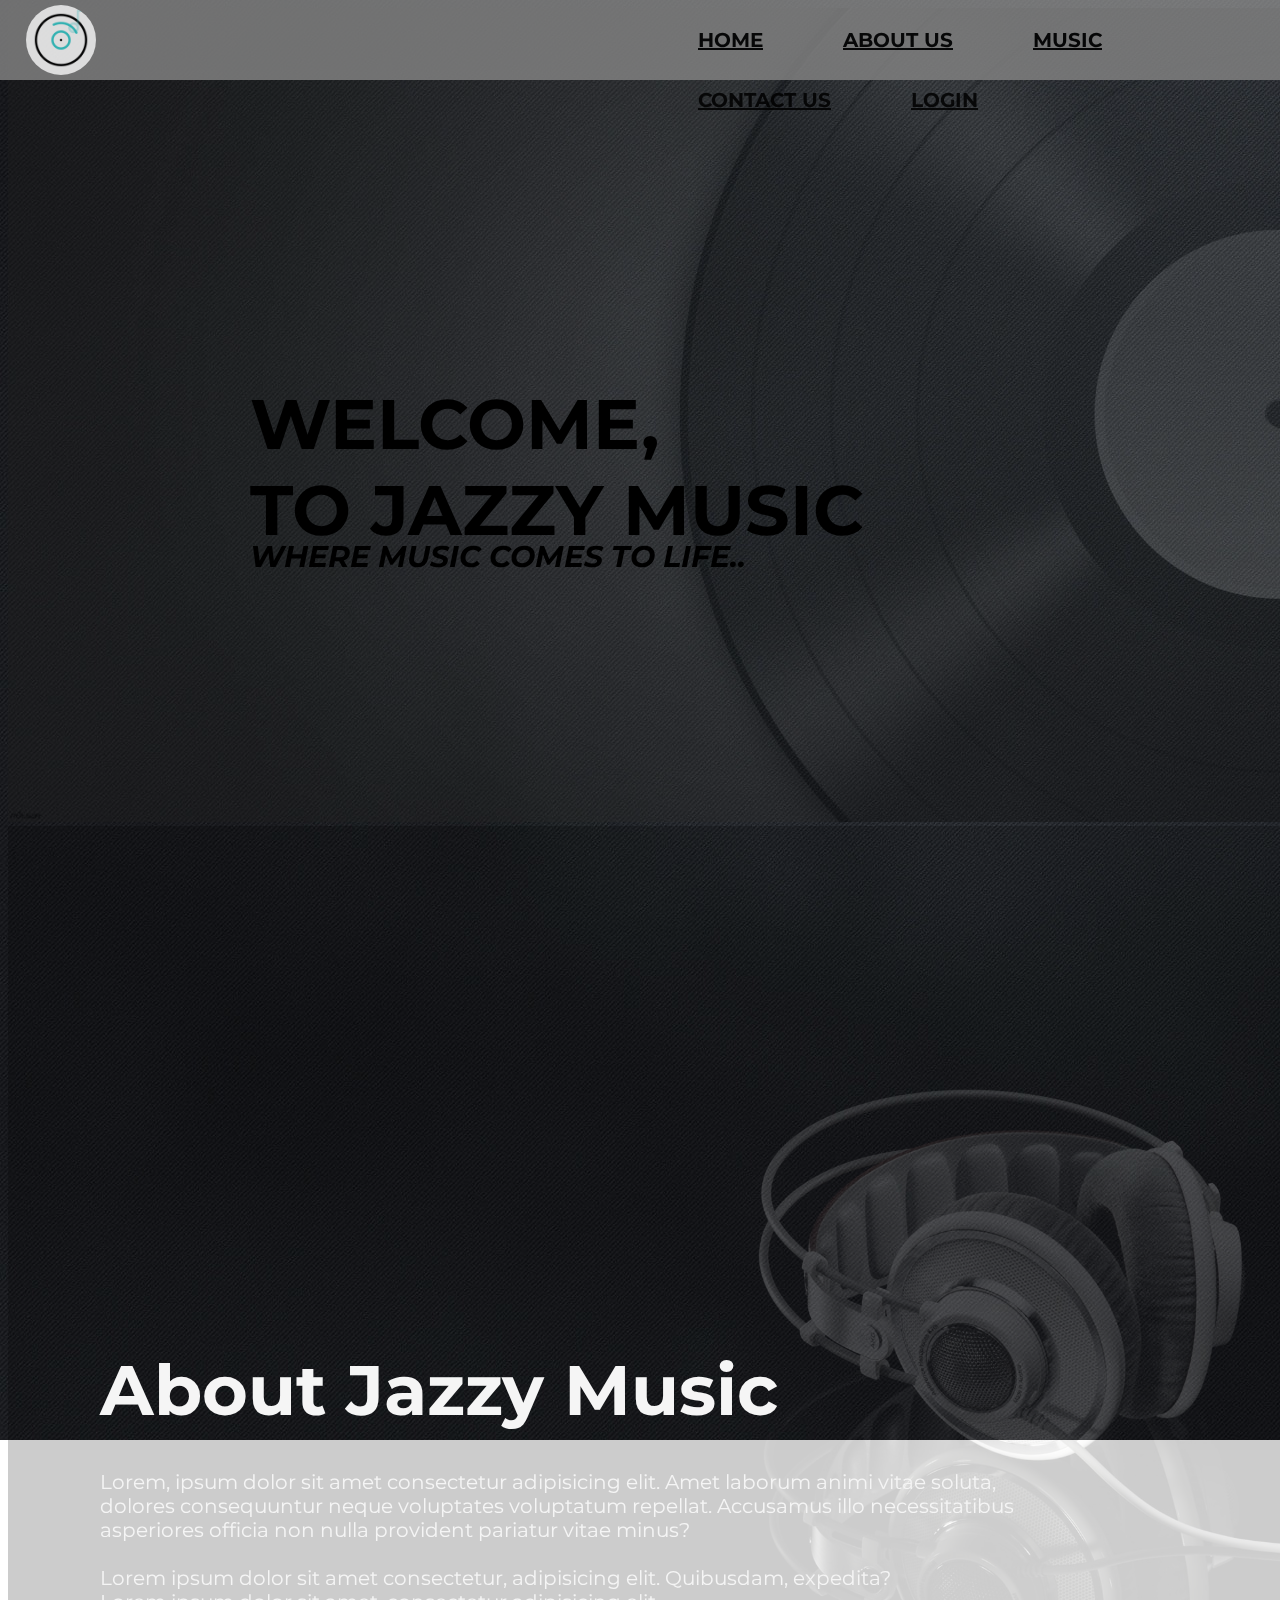
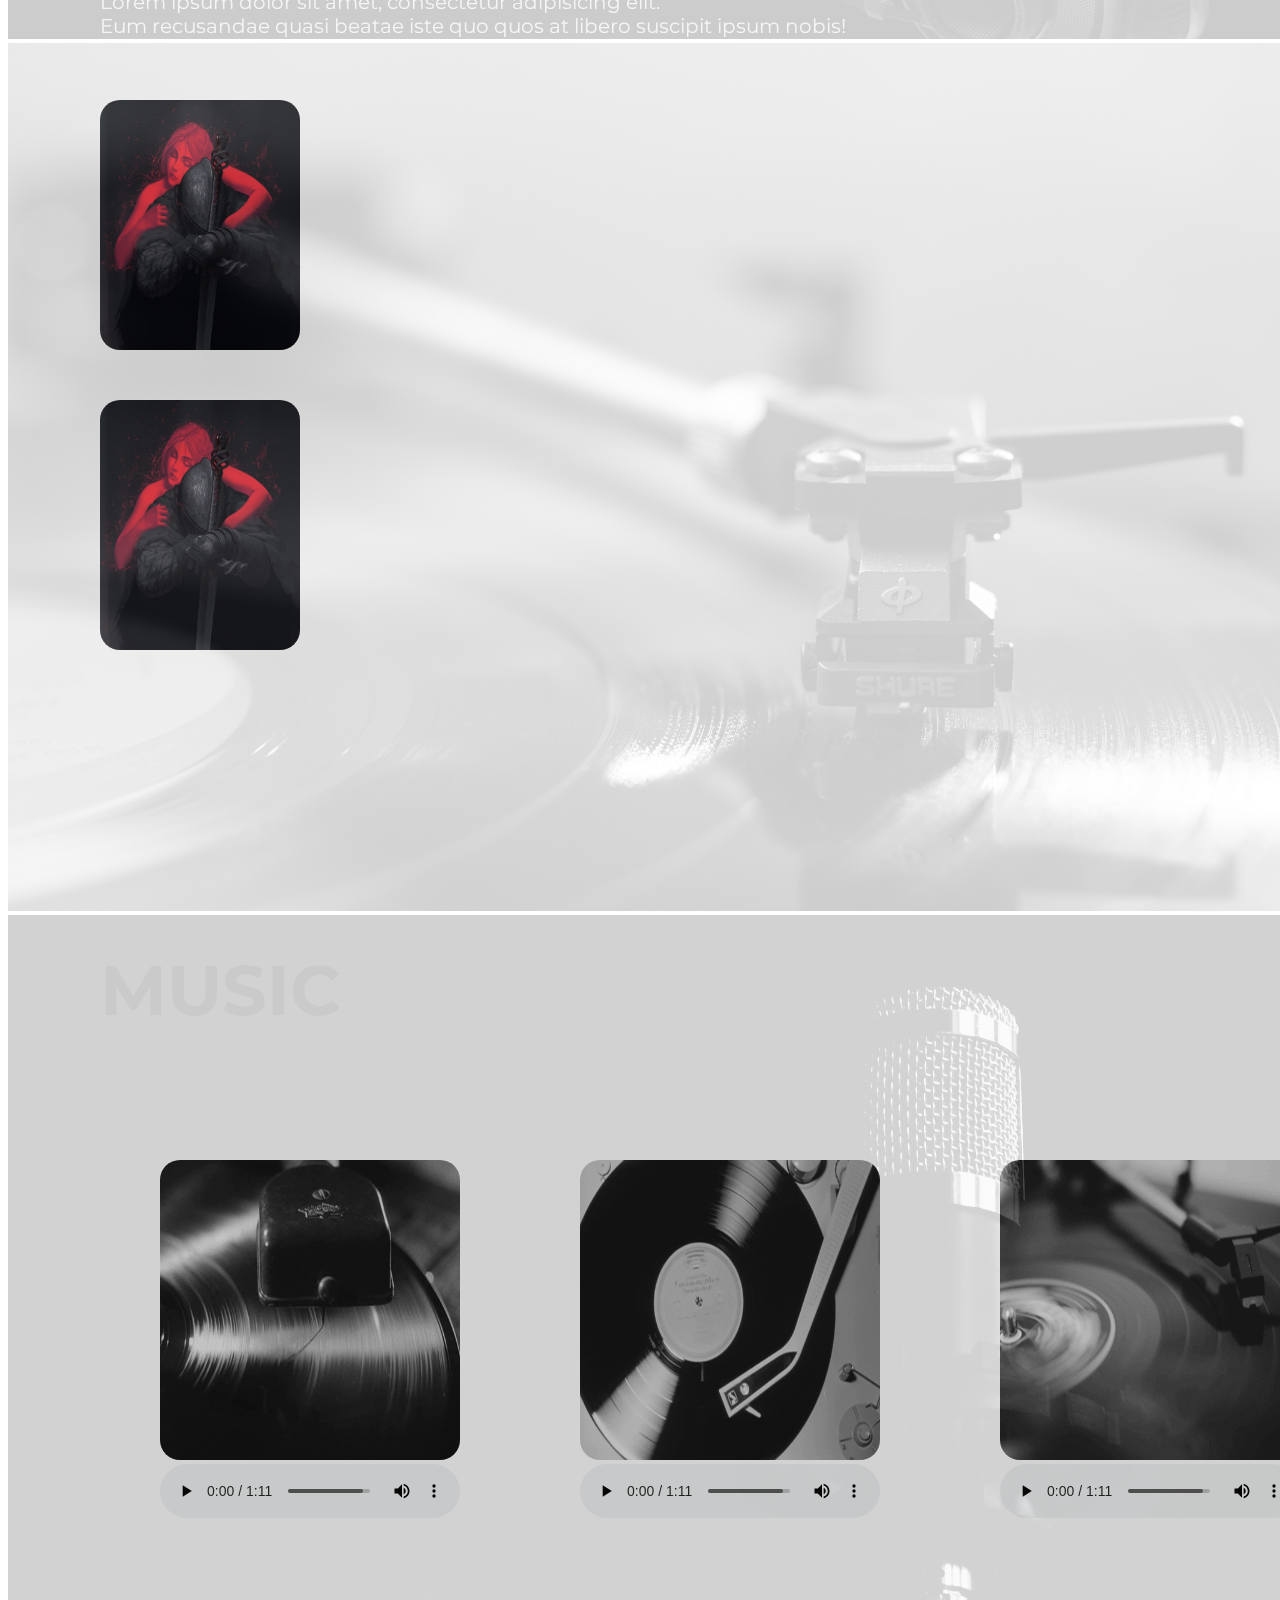
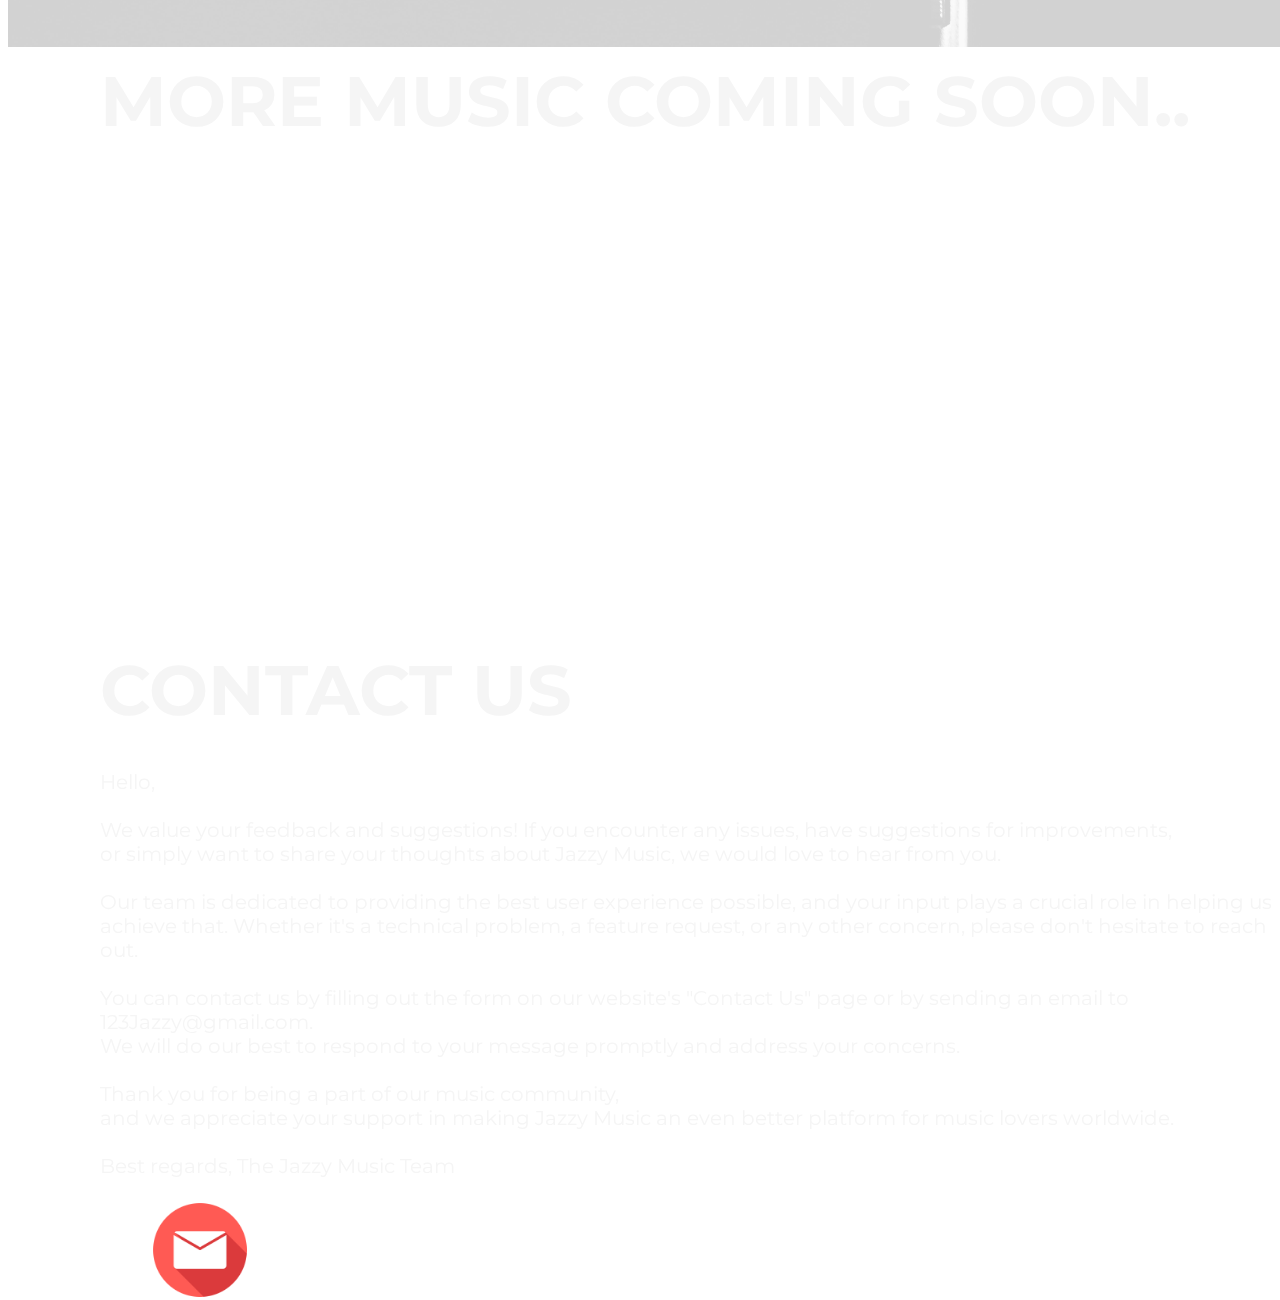
<file: Website1/Website1/index.html>
<!DOCTYPE html>
<html lang="en">
<head>
    <meta charset="UTF-8">
    <meta http-equiv="X-UA-Compatible" content="IE=edge">
    <meta name="viewport" content="width=device-width, initial-scale=1.0">
    <link rel="stylesheet" href="style.css">
    <title>Document</title>
</head>
<body>
    
    <!-- BACKGROUND -->
    <div class="bg">
        <img src="Images/bg.jpg" alt="background of my page">
    </div>
    <!-- END BACKGROUND-->

    <!-- TITLE BAR -->
    <section class = "title">
        <div class="box"></div>

        <div class = "icon">
            <img src="Images/icon.gif" alt="icon of the site">
        </div>
        <div class="title-items">
            <nav>
                <ul><b><a href="#home">HOME</a></b></ul>
                <ul><b><a href="#aboutUs">ABOUT US</a></b></ul>
                <ul><b><a href="#music">MUSIC</a></b></ul>
                <ul><b><a href="#contactUs">CONTACT US</a></b></ul>
                <ul><b><a href="./login.html">LOGIN</a></b></ul>
            </nav>
        </div>
    </section>
    <!-- END TITLE BAR -->

    <!-- HOME/LANDING -->
    <section id = "home" class ="home">
        <div class="bgHome">
            <img src="Images/BgHome.jpg" alt="background for home page">
        </div>
        <div class="conHome">
            <h1>WELCOME, <br> TO JAZZY MUSIC</h1>
            <i><h2 style="font-size:30px;">WHERE MUSIC COMES TO LIFE..</h2></i>
        </div>
    </section>

    <!-- END HOME/LANDING -->

    <!-- ABOUT US-->
    <section id ="aboutUs" class = "aboutUs">
        <div class="bgAbout">
            <img src="Images/bgAbout.jpg" alt="">
        </div>
        <div class = "info">
            <h1>
                About Jazzy Music
            </h1>
            <p>
                Lorem, ipsum dolor sit amet consectetur adipisicing elit. Amet laborum animi vitae soluta, <br> dolores consequuntur neque voluptates voluptatum repellat. Accusamus illo necessitatibus<br> asperiores officia non nulla provident pariatur vitae minus? <br><br> Lorem ipsum dolor sit amet consectetur, adipisicing elit. Quibusdam, expedita? <br> Lorem ipsum dolor sit amet, consectetur adipisicing elit. <br> Eum recusandae quasi beatae iste quo quos at libero suscipit ipsum nobis! 
            </p>

        </div>
        <div class="maker1">
            <div class="makerImg">
                <a href="https://www.linkedin.com/in/kartikeiya-rai-41a95b22a/" target="_blank"><img src="Images/temp" alt="Kei"></a>
            </div>
            <div class="makerInfo">
                <p> <b>KEI</b> <br><br>
                    KARTIKEIYA RAI <br><br>
                    2nd Year Computer Science Enginerring <br>
                    A Div : A2 BATCH <br>
                    ROLL : 34 <br>
                </p>
            </div>
        </div>
        <div class="maker2">
            <div class="makerImg">
                <a href="https://www.linkedin.com/in/riya-rai-748a20229/" target="_blank"><img src="Images/temp" alt="Riya"></a>
            </div>
            <div class="makerInfo">
                <p> <b>RIYA</b> <br><br>
                    RIYA RAI <br><br>
                    2nd Year Computer Science Enginerring <br>
                    A Div : A2 BATCH <br>
                    ROLL : 74 <br>
                </p>
            </div>
        </div>
    </section>
    <!-- END ABOUT US-->

    <!-- MUSIC -->
    <section id = "music" class="music">
        <div class="bgMusic">
            <img src="./Images/bgMusic.jpg" alt="Music Background">
        </div>
        <div class="musTitle">
            <h1>MUSIC</h1>
        </div>
        <div class="musicContainer">
            <div class="musicCard">
                <div class="img">
                    <img src="Images/MusicImgs/img1.gif" alt="tempImg1">
                </div>
                <div class="player">
                    <audio src="./Images/audio1.mp3" controls>NoSupport</audio>
                </div>
            </div>
            <div class="musicCard">
                <div class="img">
                    <img src="Images/MusicImgs/img2.gif" alt="tempImg1">
                </div>
                <div class="player">
                    <audio src="./Images/audio1.mp3" controls>NoSupport</audio>
                </div>
            </div>
            <div class="musicCard">
                <div class="img">
                    <img src="Images/MusicImgs/img3.gif" alt="tempImg1">
                </div>
                <div class="player">
                    <audio src="./Images/audio1.mp3" controls>NoSupport</audio>
                </div>
            </div>
            <div class="musicCard">
                <div class="img">
                    <img src="Images/MusicImgs/img4.gif" alt="tempImg1">
                </div>
                <div class="player">
                    <audio src="./Images/audio1.mp3" controls>NoSupport</audio>
                </div>
            </div>
        </div>
        <h2>MORE MUSIC COMING SOON..</h2>
    </section>
    <!-- END MUSIC -->

    <!-- CONTACT US -->
    <section id = "contactUs" class="contact">
        <div class="bgContact">
            <img src="./Images/BgContact.jpg" alt="">
        </div>
        <div class="info">
            <h1>CONTACT US</h1>
            <p>Hello, <br><br>

                We value your feedback and suggestions! If you encounter any issues, have suggestions for improvements,<br> or simply want to share your thoughts about Jazzy Music, we would love to hear from you. <br><br>
                
                Our team is dedicated to providing the best user experience possible, and your input plays a crucial role in helping us <br> achieve that. Whether it's a technical problem, a feature request, or any other concern, please don't hesitate to reach out. <br><br>
                
                You can contact us by filling out the form on our website's "Contact Us" page or by sending an email to 123Jazzy@gmail.com. <br> We will do our best to respond to your message promptly and address your concerns. <br><br>
                
                Thank you for being a part of our music community, <br> and we appreciate your support in making Jazzy Music an even better platform for music lovers worldwide. <br><br>
                
                Best regards,
                The Jazzy Music Team</p>
        </div>
        <div class="mail">
            <a href="mailto:kartikeiya.rai@mitaoe.ac.in"><img src="./Images/mailto.png" alt="Email Us here"></a>
        </div>
    </section>
    <!-- END CONTACT US -->

   <script src="index.js"></script>
</body>
</html>
</file>
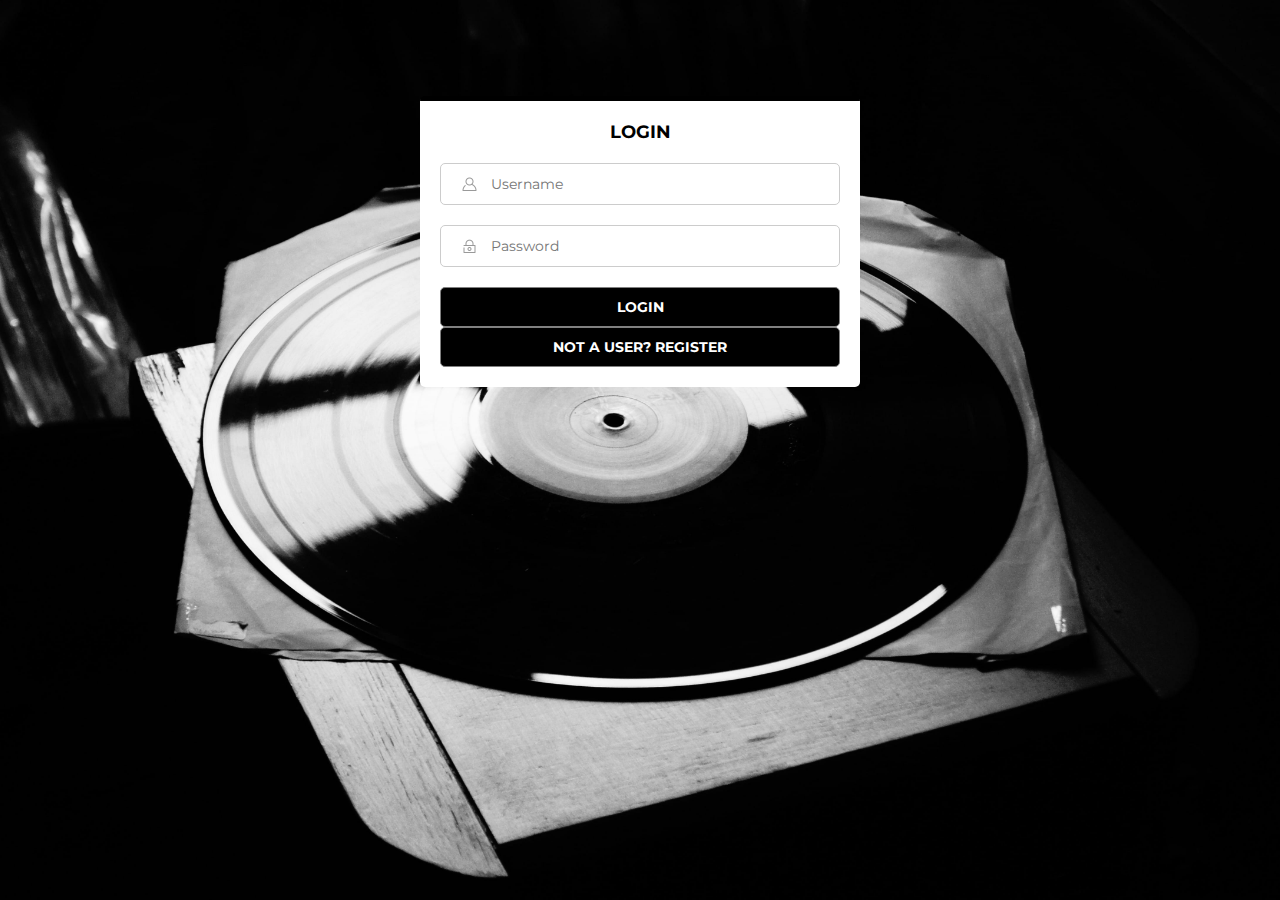
<file: Website1/Website1/login.html>
<!DOCTYPE html>
<html lang="en">
<head>
    <meta charset="UTF-8">
    <meta http-equiv="X-UA-Compatible" content="IE=edge">
    <meta name="viewport" content="width=device-width, initial-scale=1.0">
    <link rel="stylesheet" href="login.css">
    <title>Document</title>
</head>
<body>
    <link href='http://fonts.googleapis.com/css?family=Montserrat:400,700' rel='stylesheet' type='text/css'>
<div class="logo"></div>
<div class="login-block">
    <h1>LOGIN</h1>
    <input type="text" value="" placeholder="Username" id="username" />
    <input type="password" value="" placeholder="Password" id="password" />
    <a href="./logout.html"><button>Login</button></a>
    <a href="./register.html"><button>Not a user?  Register</button></a>
</div>
</body>
</html>
</file>
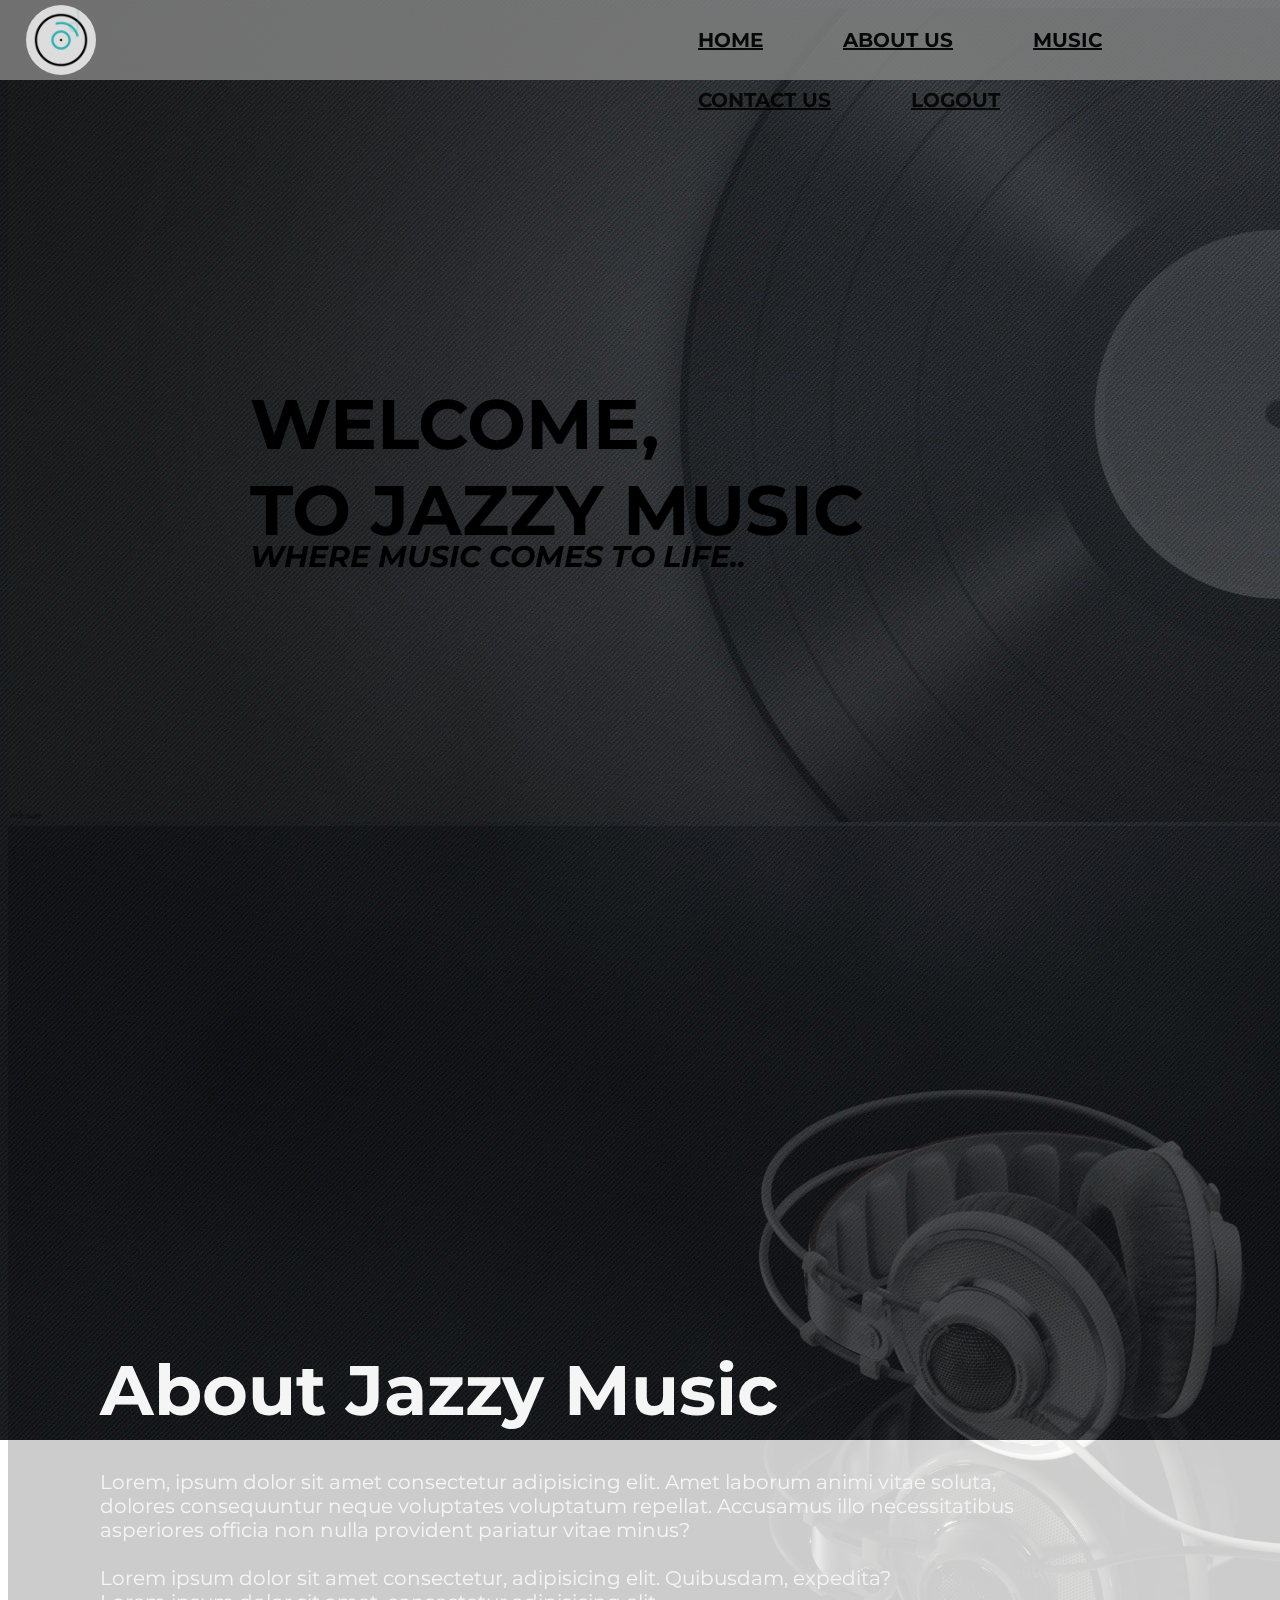
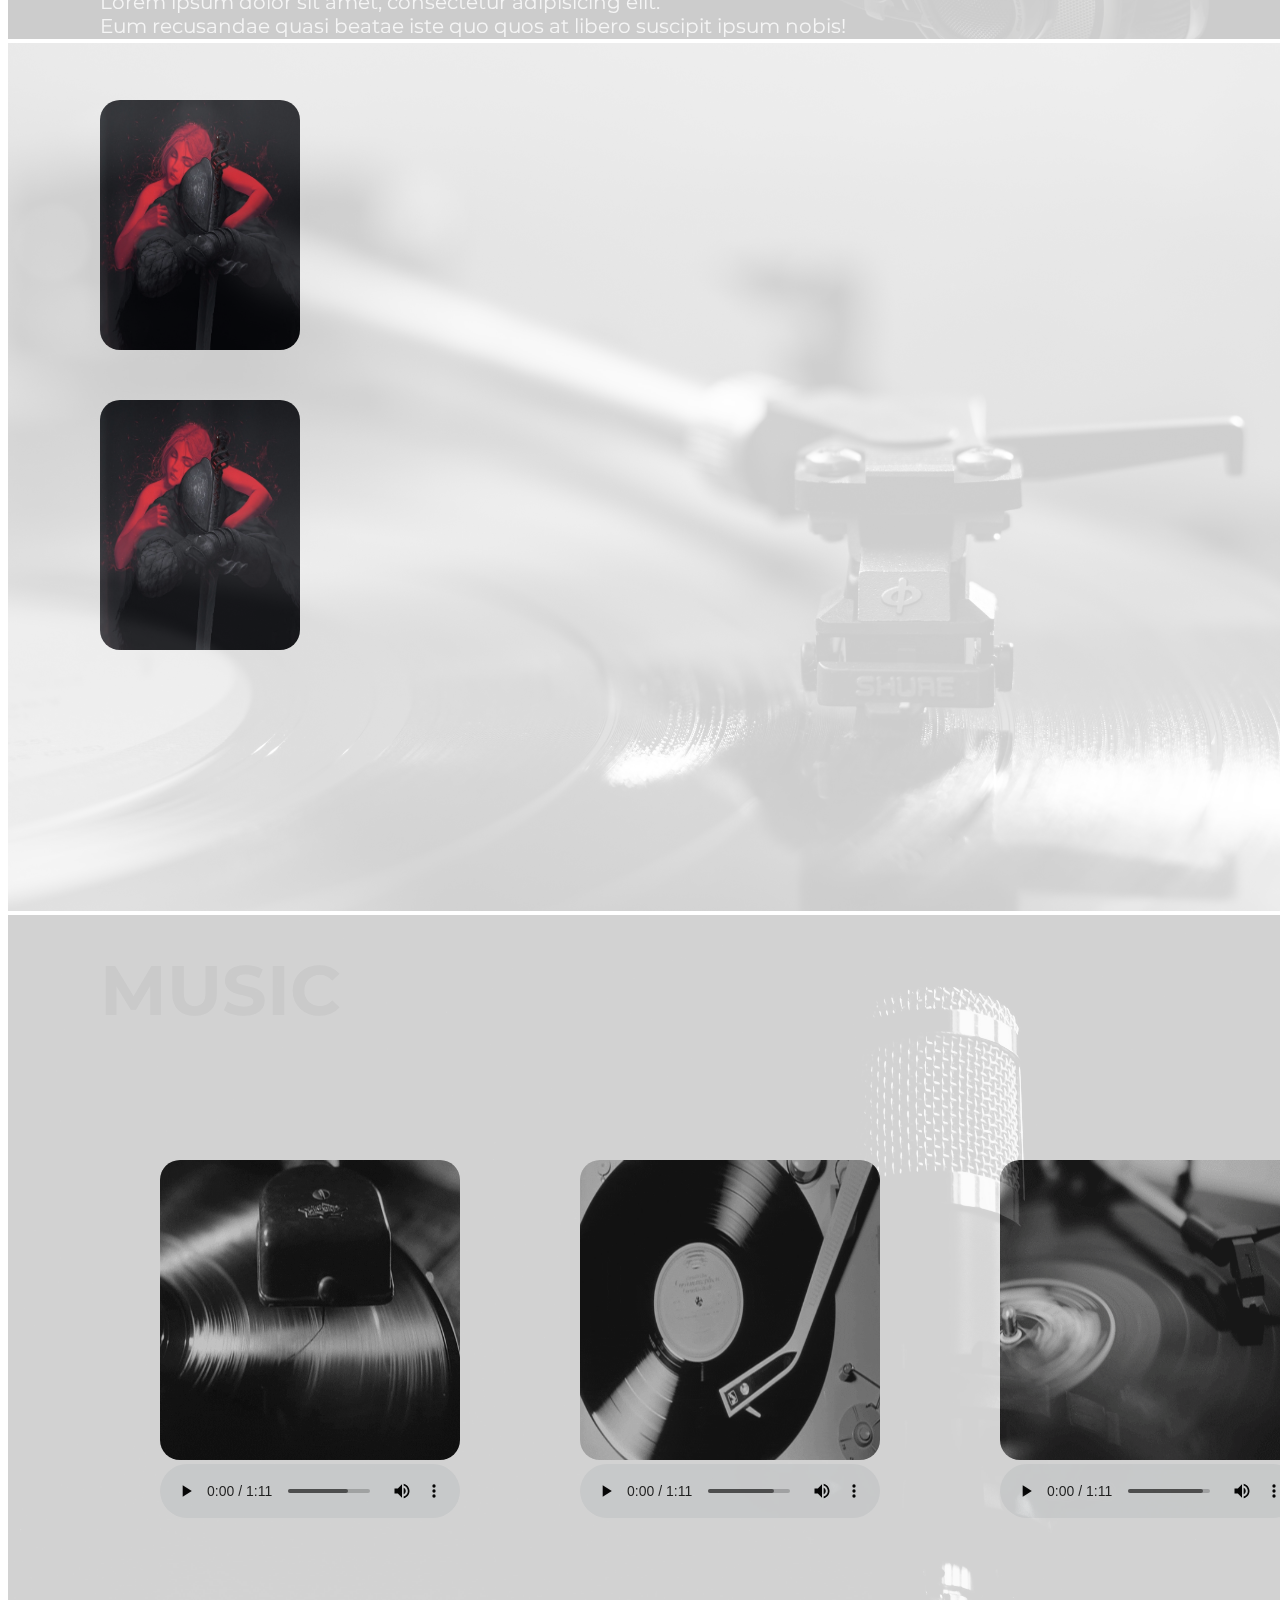
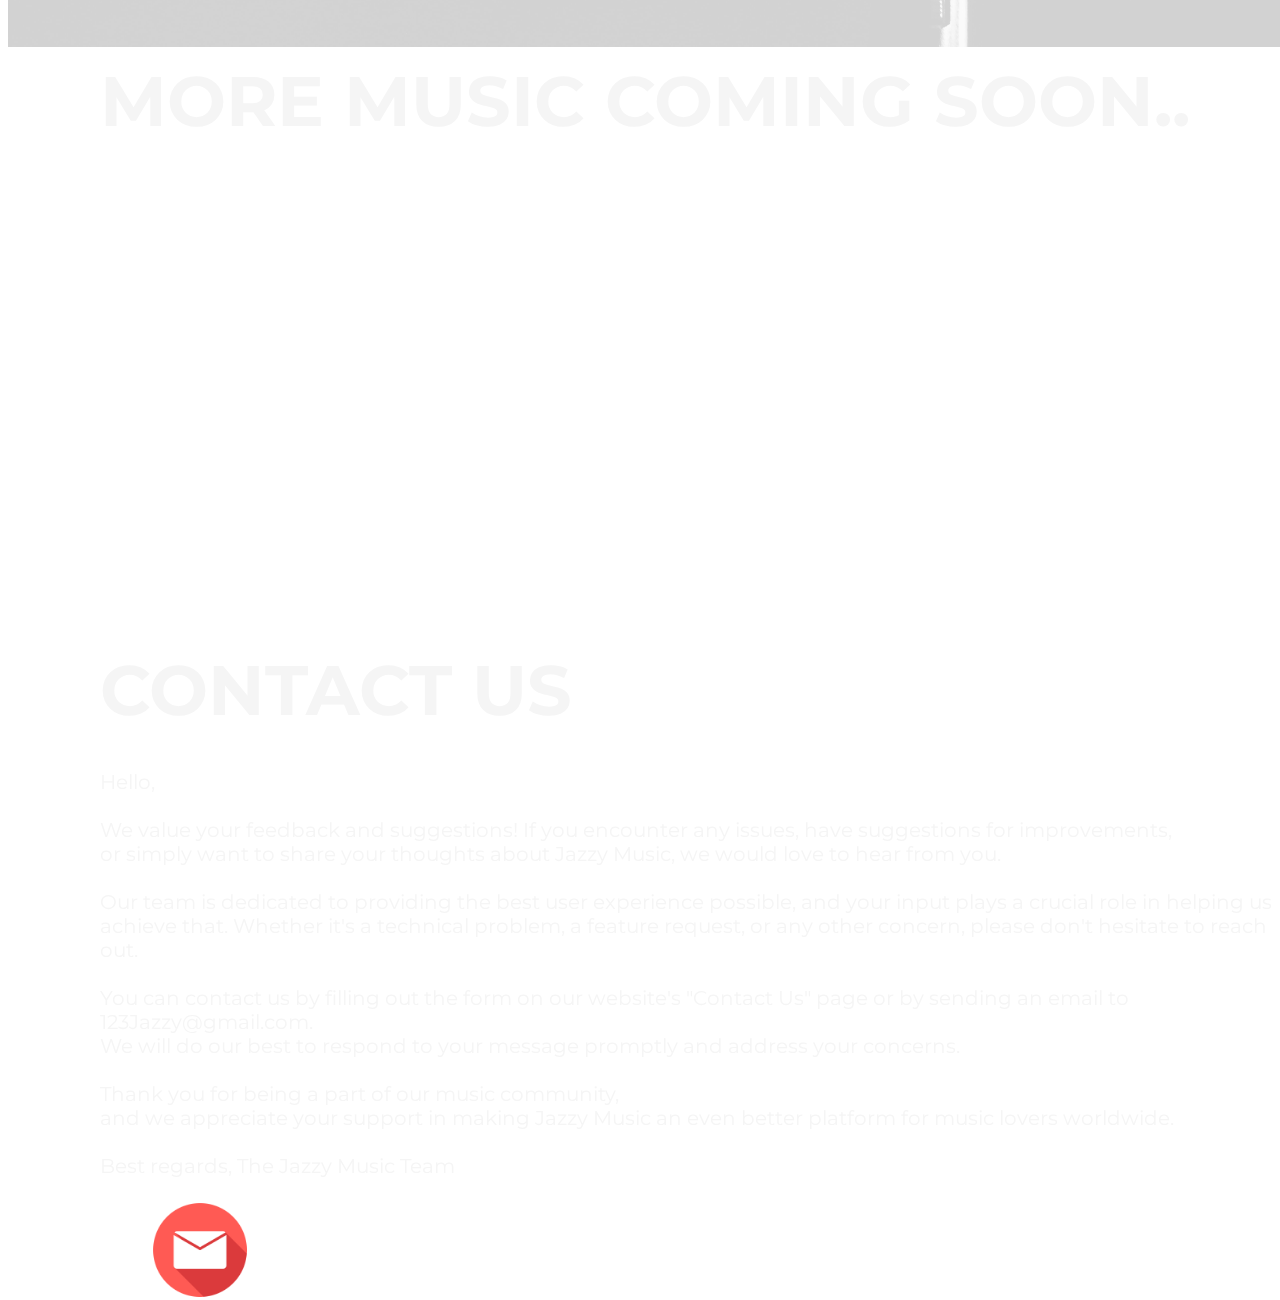
<file: Website1/Website1/logout.html>
<!DOCTYPE html>
<html lang="en">
<head>
    <meta charset="UTF-8">
    <meta http-equiv="X-UA-Compatible" content="IE=edge">
    <meta name="viewport" content="width=device-width, initial-scale=1.0">
    <link rel="stylesheet" href="style.css">
    <title>Document</title>
</head>
<body>
    
    <!-- BACKGROUND -->
    <div class="bg">
        <img src="Images/bg.jpg" alt="background of my page">
    </div>
    <!-- END BACKGROUND-->

    <!-- TITLE BAR -->
    <section class = "title">
        <div class="box"></div>

        <div class = "icon">
            <img src="Images/icon.gif" alt="icon of the site">
        </div>
        <div class="title-items">
            <nav>
                <ul><b><a href="#home">HOME</a></b></ul>
                <ul><b><a href="#aboutUs">ABOUT US</a></b></ul>
                <ul><b><a href="#music">MUSIC</a></b></ul>
                <ul><b><a href="#contactUs">CONTACT US</a></b></ul>
                <ul><b><a href="./login.html">LOGOUT</a></b></ul>
            </nav>
        </div>
    </section>
    <!-- END TITLE BAR -->

    <!-- HOME/LANDING -->
    <section id = "home" class ="home">
        <div class="bgHome">
            <img src="Images/BgHome.jpg" alt="background for home page">
        </div>
        <div class="conHome">
            <h1>WELCOME, <br> TO JAZZY MUSIC</h1>
            <i><h2 style="font-size:30px;">WHERE MUSIC COMES TO LIFE..</h2></i>
        </div>
    </section>

    <!-- END HOME/LANDING -->

    <!-- ABOUT US-->
    <section id ="aboutUs" class = "aboutUs">
        <div class="bgAbout">
            <img src="Images/bgAbout.jpg" alt="">
        </div>
        <div class = "info">
            <h1>
                About Jazzy Music
            </h1>
            <p>
                Lorem, ipsum dolor sit amet consectetur adipisicing elit. Amet laborum animi vitae soluta, <br> dolores consequuntur neque voluptates voluptatum repellat. Accusamus illo necessitatibus<br> asperiores officia non nulla provident pariatur vitae minus? <br><br> Lorem ipsum dolor sit amet consectetur, adipisicing elit. Quibusdam, expedita? <br> Lorem ipsum dolor sit amet, consectetur adipisicing elit. <br> Eum recusandae quasi beatae iste quo quos at libero suscipit ipsum nobis! 
            </p>

        </div>
        <div class="maker1">
            <div class="makerImg">
                <a href="https://www.linkedin.com/in/kartikeiya-rai-41a95b22a/" target="_blank"><img src="Images/temp" alt="Kei"></a>
            </div>
            <div class="makerInfo">
                <p> <b>KEI</b> <br><br>
                    KARTIKEIYA RAI <br><br>
                    2nd Year Computer Science Enginerring <br>
                    A Div : A2 BATCH <br>
                    ROLL : 34 <br>
                </p>
            </div>
        </div>
        <div class="maker2">
            <div class="makerImg">
                <a href="https://www.linkedin.com/in/riya-rai-748a20229/" target="_blank"><img src="Images/temp" alt="Riya"></a>
            </div>
            <div class="makerInfo">
                <p> <b>RIYA</b> <br><br>
                    RIYA RAI <br><br>
                    2nd Year Computer Science Enginerring <br>
                    A Div : A2 BATCH <br>
                    ROLL : 74 <br>
                </p>
            </div>
        </div>
    </section>
    <!-- END ABOUT US-->

    <!-- MUSIC -->
    <section id = "music" class="music">
        <div class="bgMusic">
            <img src="./Images/bgMusic.jpg" alt="Music Background">
        </div>
        <div class="musTitle">
            <h1>MUSIC</h1>
        </div>
        <div class="musicContainer">
            <div class="musicCard">
                <div class="img">
                    <img src="Images/MusicImgs/img1.gif" alt="tempImg1">
                </div>
                <div class="player">
                    <audio src="./Images/audio1.mp3" controls>NoSupport</audio>
                </div>
            </div>
            <div class="musicCard">
                <div class="img">
                    <img src="Images/MusicImgs/img2.gif" alt="tempImg1">
                </div>
                <div class="player">
                    <audio src="./Images/audio1.mp3" controls>NoSupport</audio>
                </div>
            </div>
            <div class="musicCard">
                <div class="img">
                    <img src="Images/MusicImgs/img3.gif" alt="tempImg1">
                </div>
                <div class="player">
                    <audio src="./Images/audio1.mp3" controls>NoSupport</audio>
                </div>
            </div>
            <div class="musicCard">
                <div class="img">
                    <img src="Images/MusicImgs/img4.gif" alt="tempImg1">
                </div>
                <div class="player">
                    <audio src="./Images/audio1.mp3" controls>NoSupport</audio>
                </div>
            </div>
        </div>
        <h2>MORE MUSIC COMING SOON..</h2>
    </section>
    <!-- END MUSIC -->

    <!-- CONTACT US -->
    <section id = "contactUs" class="contact">
        <div class="bgContact">
            <img src="./Images/BgContact.jpg" alt="">
        </div>
        <div class="info">
            <h1>CONTACT US</h1>
            <p>Hello, <br><br>

                We value your feedback and suggestions! If you encounter any issues, have suggestions for improvements,<br> or simply want to share your thoughts about Jazzy Music, we would love to hear from you. <br><br>
                
                Our team is dedicated to providing the best user experience possible, and your input plays a crucial role in helping us <br> achieve that. Whether it's a technical problem, a feature request, or any other concern, please don't hesitate to reach out. <br><br>
                
                You can contact us by filling out the form on our website's "Contact Us" page or by sending an email to 123Jazzy@gmail.com. <br> We will do our best to respond to your message promptly and address your concerns. <br><br>
                
                Thank you for being a part of our music community, <br> and we appreciate your support in making Jazzy Music an even better platform for music lovers worldwide. <br><br>
                
                Best regards,
                The Jazzy Music Team</p>
        </div>
        <div class="mail">
            <a href="mailto:kartikeiya.rai@mitaoe.ac.in"><img src="./Images/mailto.png" alt="Email Us here"></a>
        </div>
    </section>
    <!-- END CONTACT US -->

   <script src="index.js"></script>
</body>
</html>
</file>
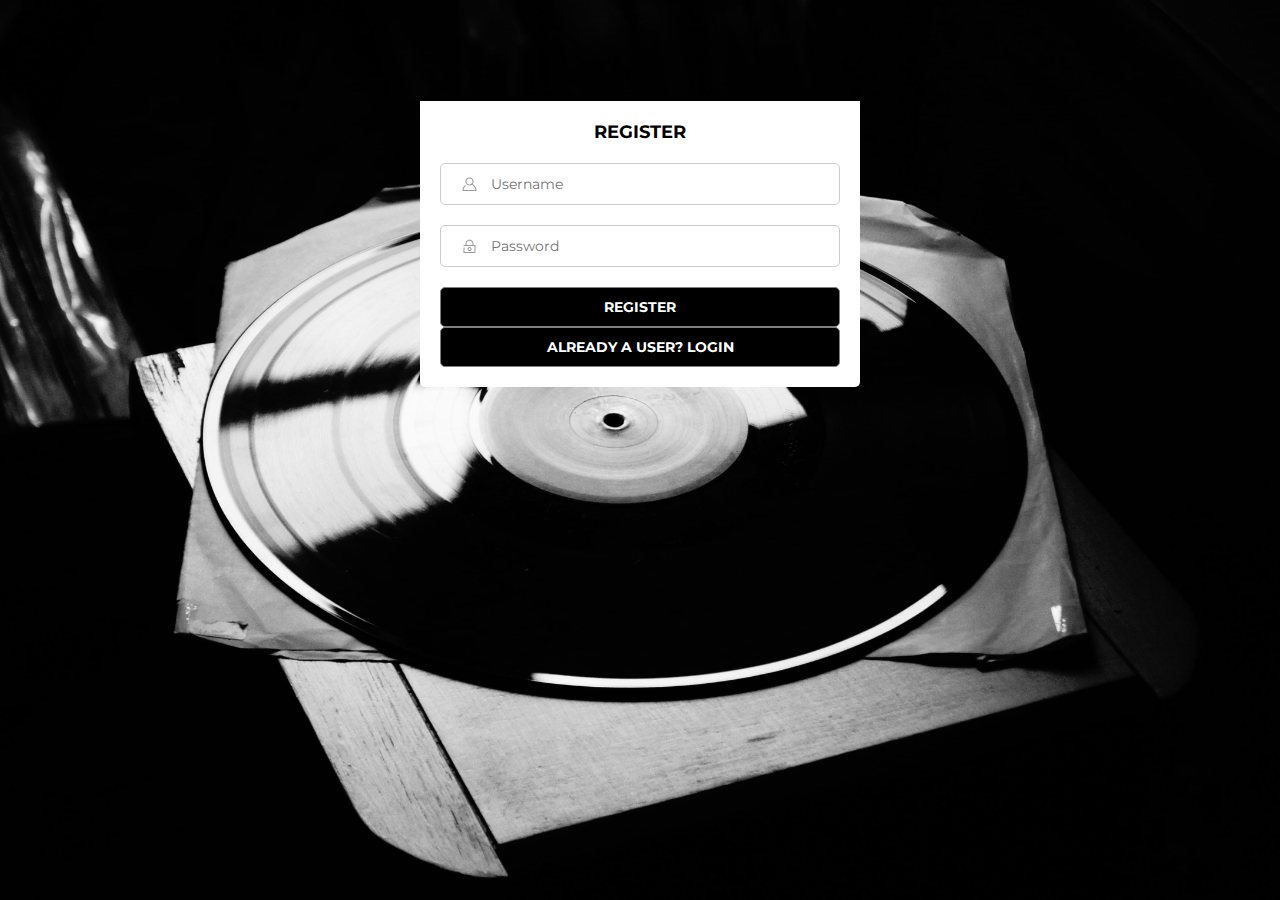
<file: Website1/Website1/register.html>
<!DOCTYPE html>
<html lang="en">
<head>
    <meta charset="UTF-8">
    <meta http-equiv="X-UA-Compatible" content="IE=edge">
    <meta name="viewport" content="width=device-width, initial-scale=1.0">
    <link rel="stylesheet" href="register.css">
    <title>Document</title>
</head>
<body>
    <link href='http://fonts.googleapis.com/css?family=Montserrat:400,700' rel='stylesheet' type='text/css'>
<div class="logo"></div>
<div class="login-block">
    <h1>REGISTER</h1>
    <input type="text" value="" placeholder="Username" id="username" />
    <input type="password" value="" placeholder="Password" id="password" />
    <a href="./login.html"><button>Register</button></a>
    <a href="./login.html"><button>Already a user?  Login</button></a>
</div>
</body>
</html>
</file>
<file: Website1/Website1/style.css>
@import url('https://fonts.googleapis.com/css2?family=Montserrat:ital,wght@0,400;0,700;1,300&display=swap');

*{
    font-family: 'Montserrat', sans-serif;
}
a, a:visited, a:hover, a:active {
    color: inherit;
  }
html {
    scroll-behavior: smooth;
}

/* BACKGROUND */
.bg img{
    position: fixed;
    background-size: cover;
    top: 0;
    left: 0;
    z-index: -2;
    background-position: center;
}
/* END BACKGROUND */

/* TITLE N LOGO*/
.title{
    position: fixed;
    z-index: 1;
    height: 80px;
    width: 100%;
    background-color: grey;
    filter: opacity(0.85);
    top: 0%;
    left: 0%;    
}

.title .icon img{
    position: fixed;
    float: left;
    height: 70px;
    width: 70px;
    border-radius: 35px;
    margin-left: 2%;
    margin-top: 5px;
    animation: rotate 1s linear infinite;
    animation-play-state: paused;
    animation-delay: calc(var(--scroll) * -1s);
}

.title .title-items nav{
    padding-top: 10px;
    position: fixed;
    margin-left: 50%;
    align-items: center;
}

.title .title-items ul{
    position: relative;
    display: inline-block;
    margin: 18px;
    font-size: 20px;
}

.title .title-items ul:hover{
    animation: glow 1s linear infinite;
}
/* END TITLE N LOGO*/

/* HOME */
.home{
    align-content: center;
}

.home .bgHome img{
    display: cover;
    margin: 0;
    height: 100%;
    width: 103%;
    z-index: -1;
    filter: opacity(0.4);
}

.home h1,h2 {
    position: absolute;
    bottom:300px;
    left: 250px;
    font-size: 70px;
}
/* END HOME */

/* ABOUT US*/

.aboutUs .bgAbout img{
    display: cover;
    margin: 0px;
    height: 100%;
    width: 103%;
    z-index: -1;
    filter: opacity(0.2);
}
.aboutUs .info h1{
    color: whitesmoke;
    position: absolute;
    top:1300px;
    left: 100px;
    font-size: 70px;
}
.aboutUs .info p{
    color: whitesmoke;
    position: absolute;
    top:1450px;
    left: 100px;
    font-size: 20px;
}

.aboutUs .maker1{
    position: absolute;
    display: inline-flex;
    top:1700px;
    left:100px;
}

.aboutUs .maker1 .makerImg img{
    height: 250px;
    width: 200px;
    border-radius: 20px;
}

.aboutUs .maker1 .makerInfo p{
    color: white;
    margin: 20px;
    font-size: 20px;
}

.aboutUs .maker2{
    position: absolute;
    display: inline-flex;
    top:2000px;
    left:100px;
}

.aboutUs .maker2 .makerImg img{
    height: 250px;
    width: 200px;
    border-radius: 20px;
}

.aboutUs .maker2 .makerInfo p{
    color: white;
    margin: 20px;
    font-size: 20px;
}

/* END ABOUT US */

/* MUSIC  */
.music .bgMusic img{
    display: cover;
    margin: 0px;
    height: 100%;
    width: 103%;
    z-index: -1;
    filter: opacity(0.2);
}

.music .musTitle h1{
    color: whitesmoke;
    position: absolute;
    top:2500px;
    left: 100px;
    font-size: 70px;
}

.music .musicContainer{
    display: inline-flex;
    position: absolute;
    top: 2700px;
    left: 100px;
}

.music h2{
    color: whitesmoke;
    position: absolute;
    top:3200px;
    left: 100px;
    font-size: 70px;
}

.music .musicContainer .musicCard{
    display: flex;
    flex-direction: column;
    margin: 60px;
}

.music .musicContainer .musicCard img{
    height: 300px;
    width: 300px;
    border-radius: 20px;
}


/* END MUSIC */

/* CONTACT US */ 
.contact .bgContact img{
    display: cover;
    margin: 0px;
    height: 100%;
    width: 103%;
    z-index: -1;
    filter: opacity(0.2);
}
.contact .info h1{
    color: whitesmoke;
    position: absolute;
    top:3800px;
    left: 100px;
    font-size: 70px;
}
.contact .info p{
    color: whitesmoke;
    position: absolute;
    top:3950px;
    left: 100px;
    font-size: 20px;
}
.contact .mail img{
    position: absolute;
    height: 100px;
    width: 100px;
    float: left;
    left: 150px;
    top: 4400px;
}

.contact .mail img:hover{
    animation: grow 0.2s linear forwards;
}
/* END CONTACT US */

/* ANIMATIONS */
@keyframes rotate{
    to{
        transform: rotate(-360deg);
    }
    /*50%{
        transform: rotate(360deg);
    }
    100%{
        transform: rotate(-360deg);
    }*/
}
@keyframes glow{
    0%{
        text-shadow: 0 0 10px white;
    }
    50%{
        text-shadow: 0 0 20px white;
    }
    100%{
        text-shadow: 0 0 10px white;
    }
}
@keyframes grow{
    0%{
        transform: scale(1);
    }
    100%{
        transform: scale(1.2);
    }
}
@keyframes fadeIn{
    0%{
        opacity: 0;
    }
    100%{
        opacity: 1;
    }
}
@keyframes fadeOut{
    0%{
        opacity: 1;
    }
    100%{
        opacity: 0;
    }
}
/*END ANIMATIONS*/
</file>
<file: Website1/Website1/login.css>
body {
    background: url('./Images/bgLogin.jpg') no-repeat fixed center center;
    background-size: cover;
    font-family: Montserrat;
}

.logo {
    width: 213px;
    height: 36px;
    background: url('./Images/icon.png') no-repeat;
    margin: 30px auto;
}

.login-block {
    width: 400px;
    padding: 20px;
    background: #fff;
    border-radius: 5px;
    border-top: 5px solid black;
    margin: 0 auto;
}

.login-block h1 {
    text-align: center;
    color: #000;
    font-size: 18px;
    text-transform: uppercase;
    margin-top: 0;
    margin-bottom: 20px;
}

.login-block input {
    width: 100%;
    height: 42px;
    box-sizing: border-box;
    border-radius: 5px;
    border: 1px solid #ccc;
    margin-bottom: 20px;
    font-size: 14px;
    font-family: Montserrat;
    padding: 0 20px 0 50px;
    outline: none;
}

.login-block input#username {
    background: #fff url('./Images/user.png') 20px top no-repeat;
    background-size: 16px 80px;
}

.login-block input#username:focus {
    background: #fff url('./Images/user.png') 20px bottom no-repeat;
    background-size: 16px 80px;
}

.login-block input#password {
    background: #fff url('./Images/password.png') 20px top no-repeat;
    background-size: 16px 80px;
}

.login-block input#password:focus {
    background: #fff url('./Images/password.png') 20px bottom no-repeat;
    background-size: 16px 80px;
}

.login-block input:active, .login-block input:focus {
    border: 1px solid #ff656c;
}

.login-block button {
    width: 100%;
    height: 40px;
    background: black;
    box-sizing: border-box;
    border-radius: 5px;
    border: 1px solid grey;
    color: #fff;
    font-weight: bold;
    text-transform: uppercase;
    font-size: 14px;
    font-family: Montserrat;
    outline: none;
    cursor: pointer;
}

.login-block button:hover {
    background: gray;
    filter: opacity(0.9);
}
</file>
<file: Website1/Website1/register.css>
body {
    background: url('./Images/bgLogin.jpg') no-repeat fixed center center;
    background-size: cover;
    font-family: Montserrat;
}

.logo {
    width: 213px;
    height: 36px;
    background: url('./Images/icon.png') no-repeat;
    margin: 30px auto;
}

.login-block {
    width: 400px;
    padding: 20px;
    background: #fff;
    border-radius: 5px;
    border-top: 5px solid black;
    margin: 0 auto;
}

.login-block h1 {
    text-align: center;
    color: #000;
    font-size: 18px;
    text-transform: uppercase;
    margin-top: 0;
    margin-bottom: 20px;
}

.login-block input {
    width: 100%;
    height: 42px;
    box-sizing: border-box;
    border-radius: 5px;
    border: 1px solid #ccc;
    margin-bottom: 20px;
    font-size: 14px;
    font-family: Montserrat;
    padding: 0 20px 0 50px;
    outline: none;
}

.login-block input#username {
    background: #fff url('./Images/user.png') 20px top no-repeat;
    background-size: 16px 80px;
}

.login-block input#username:focus {
    background: #fff url('./Images/user.png') 20px bottom no-repeat;
    background-size: 16px 80px;
}

.login-block input#password {
    background: #fff url('./Images/password.png') 20px top no-repeat;
    background-size: 16px 80px;
}

.login-block input#password:focus {
    background: #fff url('./Images/password.png') 20px bottom no-repeat;
    background-size: 16px 80px;
}

.login-block input:active, .login-block input:focus {
    border: 1px solid #ff656c;
}

.login-block button {
    width: 100%;
    height: 40px;
    background: black;
    box-sizing: border-box;
    border-radius: 5px;
    border: 1px solid grey;
    color: #fff;
    font-weight: bold;
    text-transform: uppercase;
    font-size: 14px;
    font-family: Montserrat;
    outline: none;
    cursor: pointer;
}

.login-block button:hover {
    background: gray;
    filter: opacity(0.9);
}
</file>
